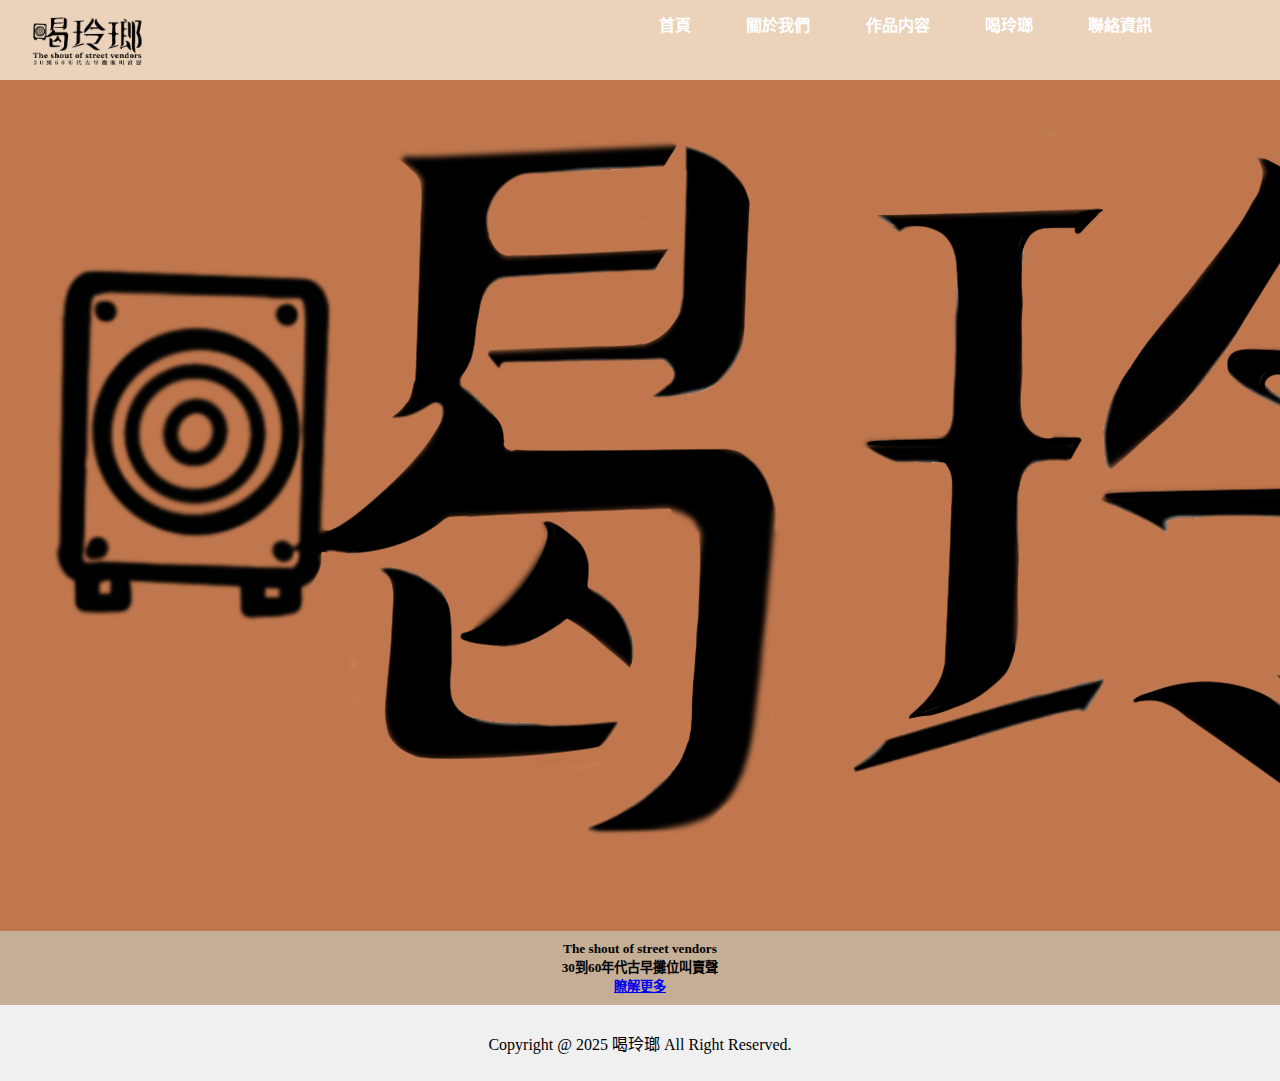
<file: index.html>
<!DOCTYPE html>
<html lang="zh-TW">
<head>
    <meta charset="UTF-8">
    <meta name="viewport" content="width=device-width, initial-scale=1.0">
    <title>喝玲瑯</title>
    <link rel="stylesheet" href="index style.css">
    <script src="index.js"></script>
    <link rel="icon" type="image/png" sizes="512x512" href="images/logo/Logo3.png">
    <link rel="icon" type="image/x-icon" href="images/logo/Logo3.png">
</head>
<body>
    <header>
    <button class="menu">&#9776;</button>
    <h1>
     <img src="images/logo/Logo.png" alt="png"style="height: 120px;margin-top:-45px;margin-left:-120px;">
    </h1>
    <nav>
    <ul>
    <section>
        <li><a href="index.html"><strong>首頁</strong></b></a></li>
        <li><a href="關於我們.html"><strong>關於我們</strong></a></li>
        <li><a href="#"><strong>作品内容</strong></a></li>
        <li class="dropdown">
            <a href="#"><strong>喝玲瑯</strong></a>
            <ul class="submenu">
                <li><a href="回收.html">回收</a></li>
                <li><a href="米茶攤.html">米茶攤</a></li>
                <li><a href="吧噗冰淇淋.html">吧噗冰淇淋</a></li>
                <li><a href="豆花攤.html">豆花攤</a></li>
                <li><a href="表演藥人.html">表演藥人</a></li>
                <li><a href="香腸.html">香腸</a></li>
                <li><a href="烤番薯.html">烤番薯</a></li>
                <li><a href="算命仙.html">算命仙</a></li>
                <li><a href="賣貨廊.html">賣貨廊</a></li>
                <li><a href="燒肉粽.html">燒肉粽</a></li>
              </ul>
            </li>
        <li><a href="#"><strong>聯絡資訊</strong></a></li>
    </ul>
    </nav>
    </section>
    </header>

    <main>
    <section>
    
        <h2 class="full-width-title">
            <img src="images/logo/Logo2.png" alt="png">
        </h2>
    <h5>The shout of street vendors<br>30到60年代古早攤位叫賣聲<br><a href="關於我們.html">瞭解更多</a></h5>
    </section>
    </main>

    <footer>
        <p>Copyright @ 2025 喝玲瑯 All Right Reserved.</p>
    </footer>
</body>
</html>
</file>
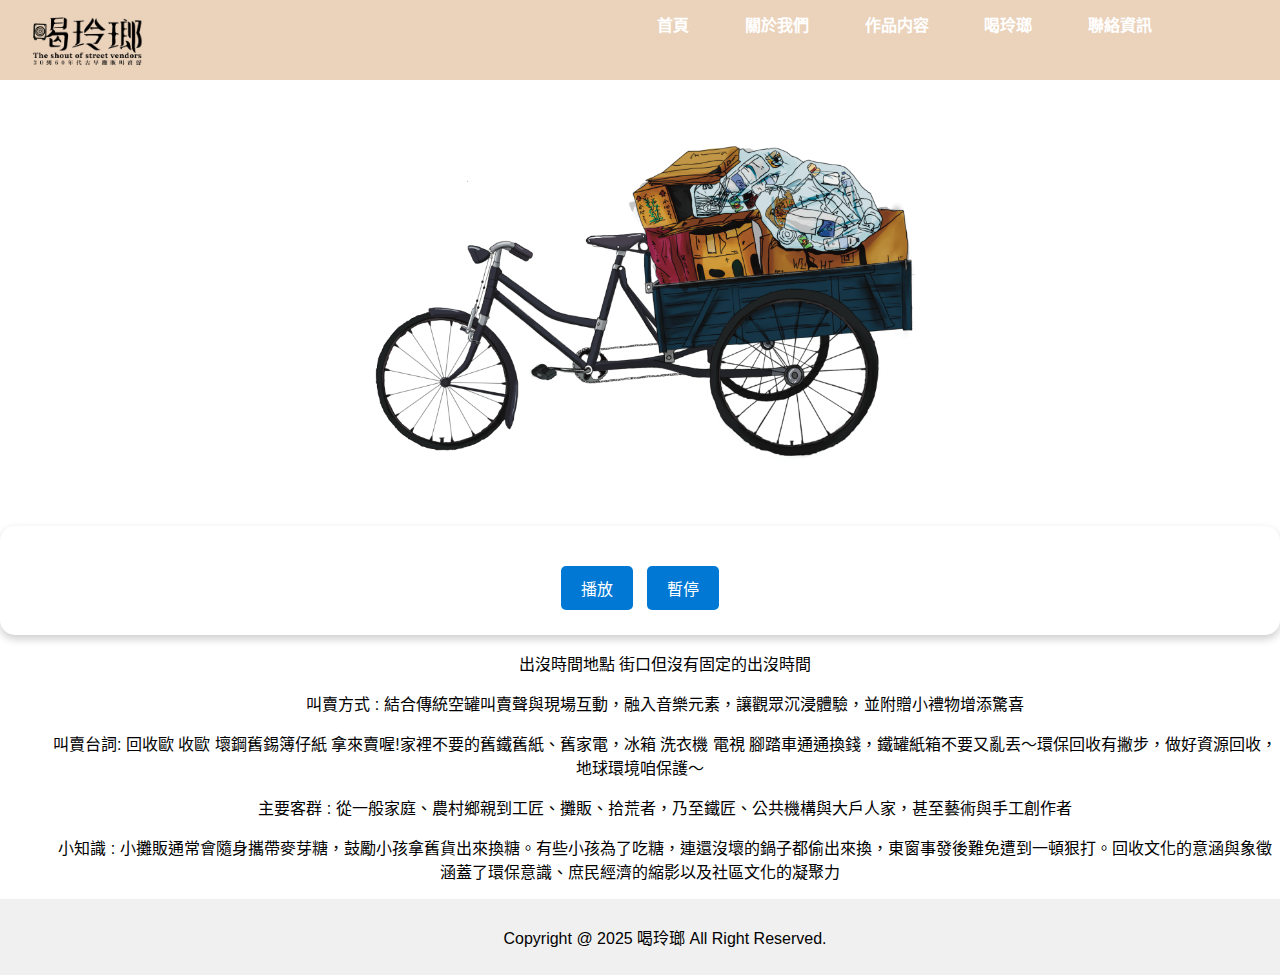
<file: 回收.html>
<!DOCTYPE html>
<html lang="zh-TW">
<head>
    <meta charset="UTF-8">
    <meta name="viewport" content="width=device-width, initial-scale=1.0">
    <title>回收</title>
    <link rel="stylesheet" href="index style.css">
    <script src ="index.js"></script>
    <link rel="icon" type="image/png" sizes="512x512" href="images/logo/Logo3.png">
    <link rel="icon" type="image/x-icon" href="images/logo/Logo3.png">
</head>
<body>
    <header>
    <button class="menu">&#9776;</button>
    <h1>
     <img src="images/logo/Logo.png" alt="png"style="height: 120px;margin-top:-45px;margin-left:-120px;">
    </h1>
    <nav>
        <ul>
        <section>
            <li><a href="index.html"><strong>首頁</strong></b></a></li>
            <li><a href="關於我們.html"><strong>關於我們</strong></a></li>
            <li><a href="#"><strong>作品内容</strong></a></li>
            <li class="dropdown">
                <a href="#"><strong>喝玲瑯</strong></a>
                <ul class="submenu" id=>
                    <li><a href="回收.html">回收</a></li>
                    <li><a href="米茶攤.html">米茶攤</a></li>
                    <li><a href="吧噗冰淇淋.html">吧噗冰淇淋</a></li>
                    <li><a href="豆花攤.html">豆花攤</a></li>
                    <li><a href="表演藥人.html">表演藥人</a></li>
                    <li><a href="香腸.html">香腸</a></li>
                    <li><a href="烤番薯.html">烤番薯</a></li>
                    <li><a href="算命仙.html">算命仙</a></li>
                    <li><a href="賣貨廊.html">賣貨廊</a></li>
                    <li><a href="燒肉粽.html">燒肉粽</a></li>
                  </ul>
                </li>
            <li><a href="#"><strong>聯絡資訊</strong></a></li>
        </ul>
        </nav>
    </section>
    </header>

<div>
    <h2>
        <img src="images/攤販圖 png/回收.PNG" alt="png"style="height: 400px;top: 100px;">
    </h2>
</div>
<div>
</header>
</head>
</div>

<div>
<body>
<div class="player-container">
    <h1></h1>

    <!-- 音樂播放器 -->
    <audio id="audioPlayer" autoplay loop>
        <source src="auto/叫賣聲/回收 王繼樂.mp3" type="audio/mp3">
    </audio>

    <!-- 控制按鈕 -->
    <div class="controls">
        <button onclick="playMedia()">播放</button>
        <button onclick="pauseMedia()">暫停</button>
    </div>
</div>

<body>

    <style>
        body {
            font-family: Arial, sans-serif;
            text-align: center; /* 讓文字全部居中 */
            margin: 0%;
        }

        p {
            font-size: 16px; /* 設定一般文字大小 */
            text-align: center; /* 段落居中 */
        }

        p span.highlight {
            font-size: 100px; /* 放大冒號前的字 */
            font-weight: bold; /* 粗體讓字更突出（可選） */
        }

        p {text-indent:50px;}
    </style>
    <main>    
        <p>
        <section>
            <p>出沒時間地點
                街口但沒有固定的出沒時間

            <p>叫賣方式 : 
                結合傳統空罐叫賣聲與現場互動，融入音樂元素，讓觀眾沉浸體驗，並附贈小禮物增添驚喜
         
            <p>叫賣台詞:
                回收歐 收歐 壞鋼舊錫簿仔紙 拿來賣喔!家裡不要的舊鐵舊紙、舊家電，冰箱 洗衣機 電視 腳踏車通通換錢，鐵罐紙箱不要又亂丟～環保回收有撇步，做好資源回收，地球環境咱保護～
           
            <p>主要客群 :
                從一般家庭、農村鄉親到工匠、攤販、拾荒者，乃至鐵匠、公共機構與大戶人家，甚至藝術與手工創作者
           
            <p>小知識 :
                小攤販通常會隨身攜帶麥芽糖，鼓勵小孩拿舊貨出來換糖。有些小孩為了吃糖，連還沒壞的鍋子都偷出來換，東窗事發後難免遭到一頓狠打。回收文化的意涵與象徵 涵蓋了環保意識、庶民經濟的縮影以及社區文化的凝聚力

    </main>

    <footer>
        <p>Copyright @ 2025 喝玲瑯 All Right Reserved.</p>
    </footer>
</div>
</body>
</html>
</file>
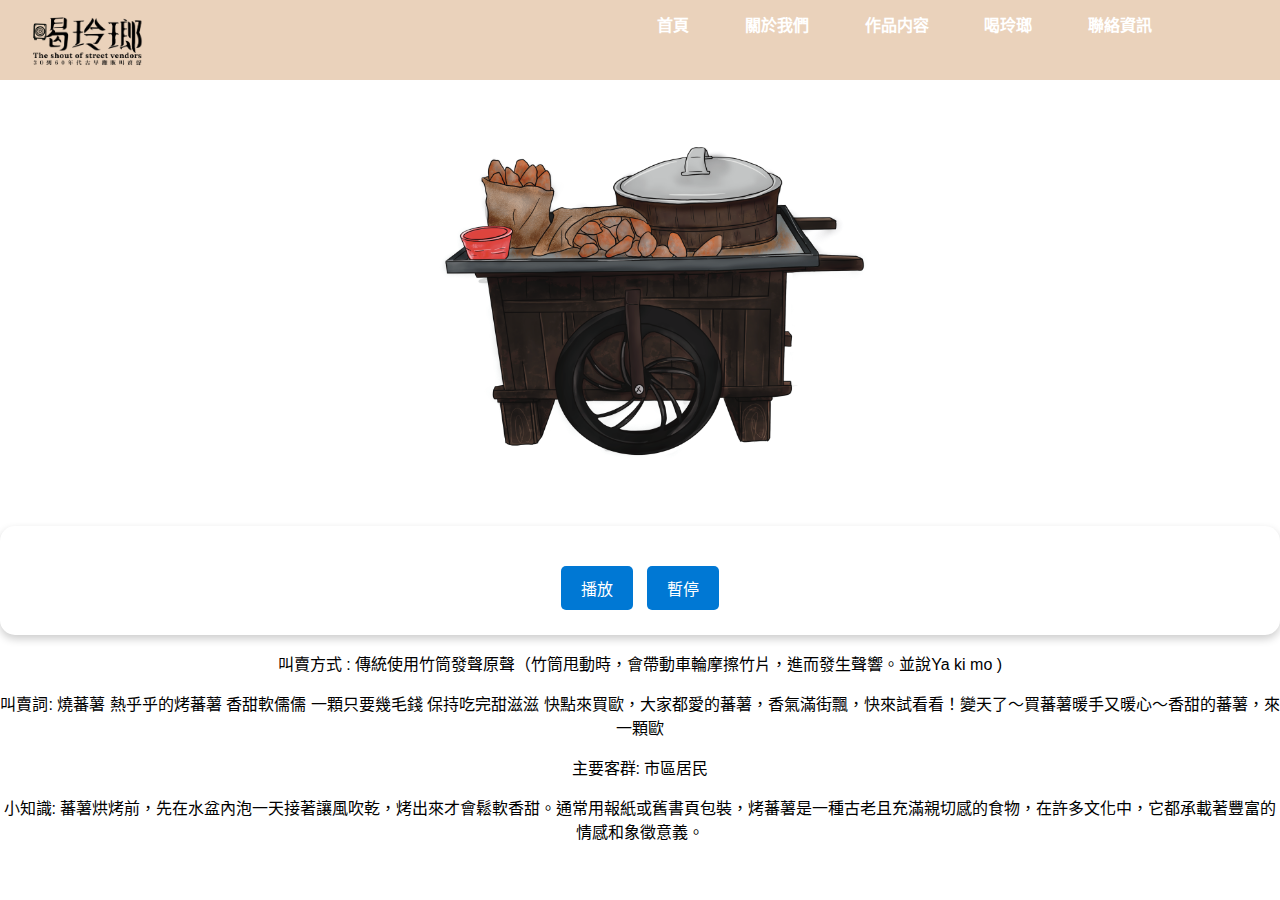
<file: 烤番薯.html>
<!DOCTYPE html>
<html lang="zh-TW">
<head>
    <meta charset="UTF-8">
    <meta name="viewport" content="width=device-width, initial-scale=1.0">
    <title>烤番薯</title>
    <link rel="stylesheet" href="index style.css">
    <script src ="index.js"></script>
    <link rel="icon" type="image/png" sizes="512x512" href="images/logo/Logo3.png">
    <link rel="icon" type="image/x-icon" href="images/logo/Logo3.png">
</head>
<body>
    <header>
        <button class="menu">&#9776;</button>
    <h1>
     <img src="images/logo/Logo.png" alt="png"style="height: 120px;margin-top:-45px;margin-left:-120px;">
    </h1>
    <nav>
        <ul>
        <section>
            <li><a href="index.html"><strong>首頁</strong></b></a></li>
            <li><a href="關於我們.html"><strong>關於我們</strong></a></li>
            <li><a href="#"><strong>作品内容</strong></a></li>
            <li class="dropdown">
                <a href="#"><strong>喝玲瑯</strong></a>
                <ul class="submenu" id=>
                    <li><a href="回收.html">回收</a></li>
                    <li><a href="米茶攤.html">米茶攤</a></li>
                    <li><a href="吧噗冰淇淋.html">吧噗冰淇淋</a></li>
                    <li><a href="豆花攤.html">豆花攤</a></li>
                    <li><a href="表演藥人.html">表演藥人</a></li>
                    <li><a href="香腸.html">香腸</a></li>
                    <li><a href="烤番薯.html">烤番薯</a></li>
                    <li><a href="算命仙.html">算命仙</a></li>
                    <li><a href="賣貨廊.html">賣貨廊</a></li>
                    <li><a href="燒肉粽.html">燒肉粽</a></li>
                  </ul>
                </li>
            <li><a href="#"><strong>聯絡資訊</strong></a></li>
        </ul>
        </nav>
    </section>
    </header>

<div>
    <h2>
        <img src="images/攤販圖 png/蕃薯.PNG" alt="png"style="height: 400px;top: 100px;">
    </h2>
</div>
</head>

<div>
<body>
<div class="player-container">
    <h1></h1>

    <!-- 音樂播放器 -->
    <audio id="audioPlayer" autoplay loop>
        <source src="auto/叫賣聲/番薯 學妹小瑜.mp3" type="audio/mp3">
    </audio>

    <!-- 控制按鈕 -->
    <div class="controls">
        <button onclick="playMedia()">播放</button>
        <button onclick="pauseMedia()">暫停</button>
    </div>
</div>

<body>

    <style>
        body {
            font-family: Arial, sans-serif;
            text-align: center; /* 讓文字全部居中 */
            margin: 0%;
        }

        p {
            font-size: 16px; /* 設定一般文字大小 */
            text-align: center; /* 段落居中 */
        }

        p span.highlight {
            font-size: 100px; /* 放大冒號前的字 */
            font-weight: bold; /* 粗體讓字更突出（可選） */
        }
    </style>
    <main>    
        <p>
        <section> 
            <p>叫賣方式 :
            傳統使用竹筒發聲原聲（竹筒甩動時，會帶動車輪摩擦竹片，進而發生聲響。並說Ya ki mo )
            
            <p>叫賣詞:
            燒蕃薯 熱乎乎的烤蕃薯 香甜軟儒儒 一顆只要幾毛錢 保持吃完甜滋滋 快點來買歐，大家都愛的蕃薯，香氣滿街飄，快來試看看！變天了～買蕃薯暖手又暖心～香甜的蕃薯，來一顆歐
            
            <p>主要客群:
            市區居民
            
            <p>小知識:
            蕃薯烘烤前，先在水盆內泡一天接著讓風吹乾，烤出來才會鬆軟香甜。通常用報紙或舊書頁包裝，烤蕃薯是一種古老且充滿親切感的食物，在許多文化中，它都承載著豐富的情感和象徵意義。
    </main>
    </p>
    </section>
</div>
</body>
</html>
</file>
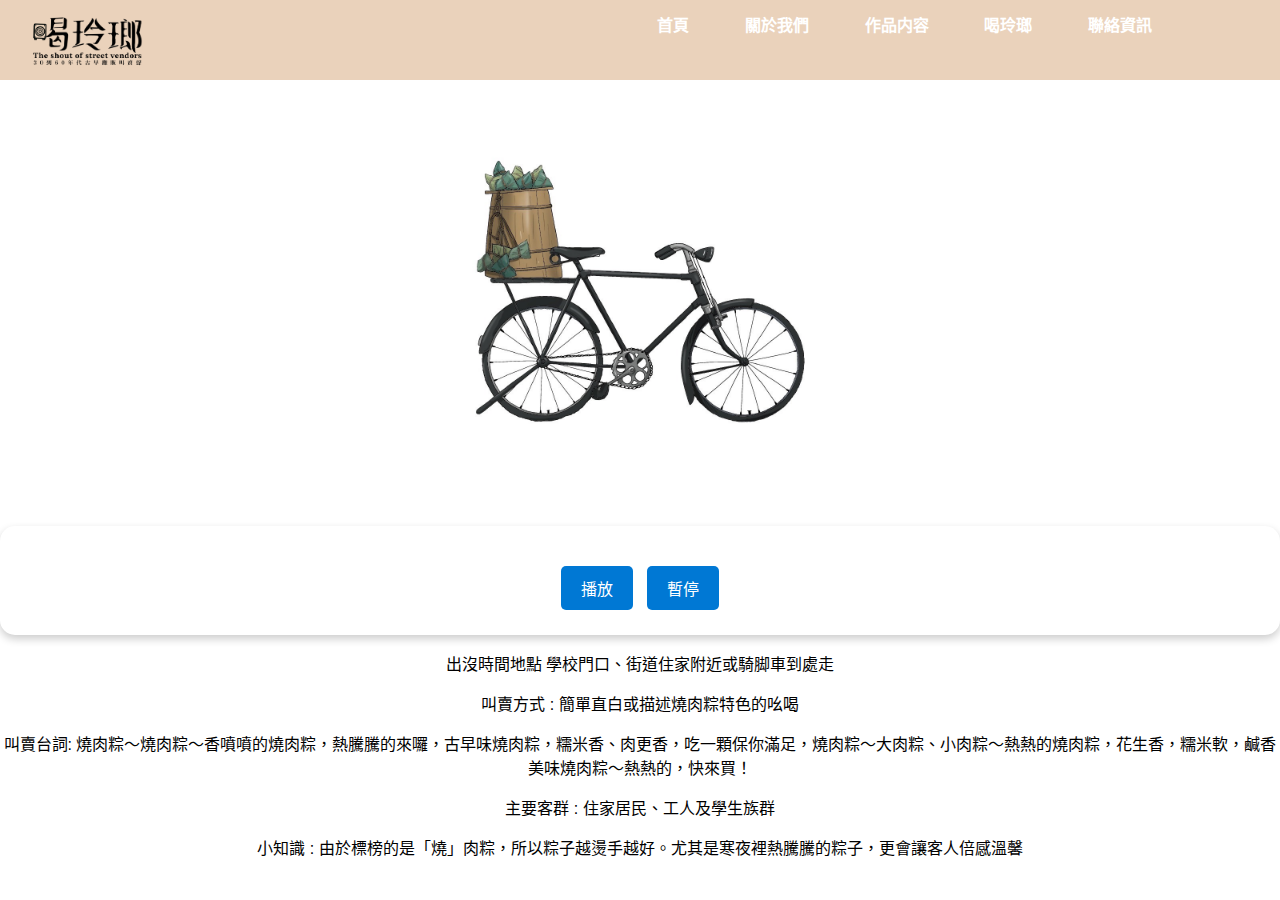
<file: 燒肉粽.html>
<!DOCTYPE html>
<html lang="zh-TW">
<head>
    <meta charset="UTF-8">
    <meta name="viewport" content="width=device-width, initial-scale=1.0">
    <title>燒肉粽</title>
    <link rel="stylesheet" href="index style.css">
    <script src ="index.js"></script>
    <link rel="icon" type="image/png" sizes="512x512" href="images/logo/Logo3.png">
    <link rel="icon" type="image/x-icon" href="images/logo/Logo3.png">
</head>
<body>
    <header>
        <button class="menu">&#9776;</button>
    <h1>
     <img src="images/logo/Logo.png" alt="png"style="height: 120px;margin-top:-45px;margin-left:-120px;">
    </h1>
    <nav>
        <ul>
        <section>
            <li><a href="index.html"><strong>首頁</strong></b></a></li>
            <li><a href="關於我們.html"><strong>關於我們</strong></a></li>
            <li><a href="#"><strong>作品内容</strong></a></li>
            <li class="dropdown">
                <a href="#"><strong>喝玲瑯</strong></a>
                <ul class="submenu" id=>
                    <li><a href="回收.html">回收</a></li>
                    <li><a href="米茶攤.html">米茶攤</a></li>
                    <li><a href="吧噗冰淇淋.html">吧噗冰淇淋</a></li>
                    <li><a href="豆花攤.html">豆花攤</a></li>
                    <li><a href="表演藥人.html">表演藥人</a></li>
                    <li><a href="香腸.html">香腸</a></li>
                    <li><a href="烤番薯.html">烤番薯</a></li>
                    <li><a href="算命仙.html">算命仙</a></li>
                    <li><a href="賣貨廊.html">賣貨廊</a></li>
                    <li><a href="燒肉粽.html">燒肉粽</a></li>
                  </ul>
                </li>
            <li><a href="#"><strong>聯絡資訊</strong></a></li>
        </ul>
        </nav>
    </section>
    </header>
<div>
    <h2>
        <img src="images/攤販圖 png/肉粽.JPG" alt="png"style="height: 400px;top: 100px;">
    </h2>
</div>
<div>
</header>
</head>
</div>

<div>
<body>
<div class="player-container">
    <h1></h1>

    <!-- 音樂播放器 -->
    <audio id="audioPlayer" autoplay loop>
        <source src="auto/叫賣聲/肉粽 晏瑜學妹.mp3" type="audio/mp3">
    </audio>

    <!-- 控制按鈕 -->
    <div class="controls">
        <button onclick="playMedia()">播放</button>
        <button onclick="pauseMedia()">暫停</button>
    </div>
</div>

<body>

    <style>
        body {
            font-family: Arial, sans-serif;
            text-align: center; /* 讓文字全部居中 */
            margin: 0%;
        }

        p {
            font-size: 16px; /* 設定一般文字大小 */
            text-align: center; /* 段落居中 */
        }

        p span.highlight {
            font-size: 100px; /* 放大冒號前的字 */
            font-weight: bold; /* 粗體讓字更突出（可選） */
        }
    </style>
    <main>    
        <p>
        <section>
            <p>出沒時間地點
                學校門口、街道住家附近或騎脚車到處走 
            <p>叫賣方式 : 
                簡單直白或描述燒肉粽特色的吆喝
         
            <p>叫賣台詞:
                燒肉粽～燒肉粽～香噴噴的燒肉粽，熱騰騰的來囉，古早味燒肉粽，糯米香、肉更香，吃一顆保你滿足，燒肉粽～大肉粽、小肉粽～熱熱的燒肉粽，花生香，糯米軟，鹹香美味燒肉粽～熱熱的，快來買！
           
            <p>主要客群 :
                住家居民、工人及學生族群
           
            <p>小知識 :
                由於標榜的是「燒」肉粽，所以粽子越燙手越好。尤其是寒夜裡熱騰騰的粽子，更會讓客人倍感溫馨

    </main>
</div>
</body>
</html>
</file>
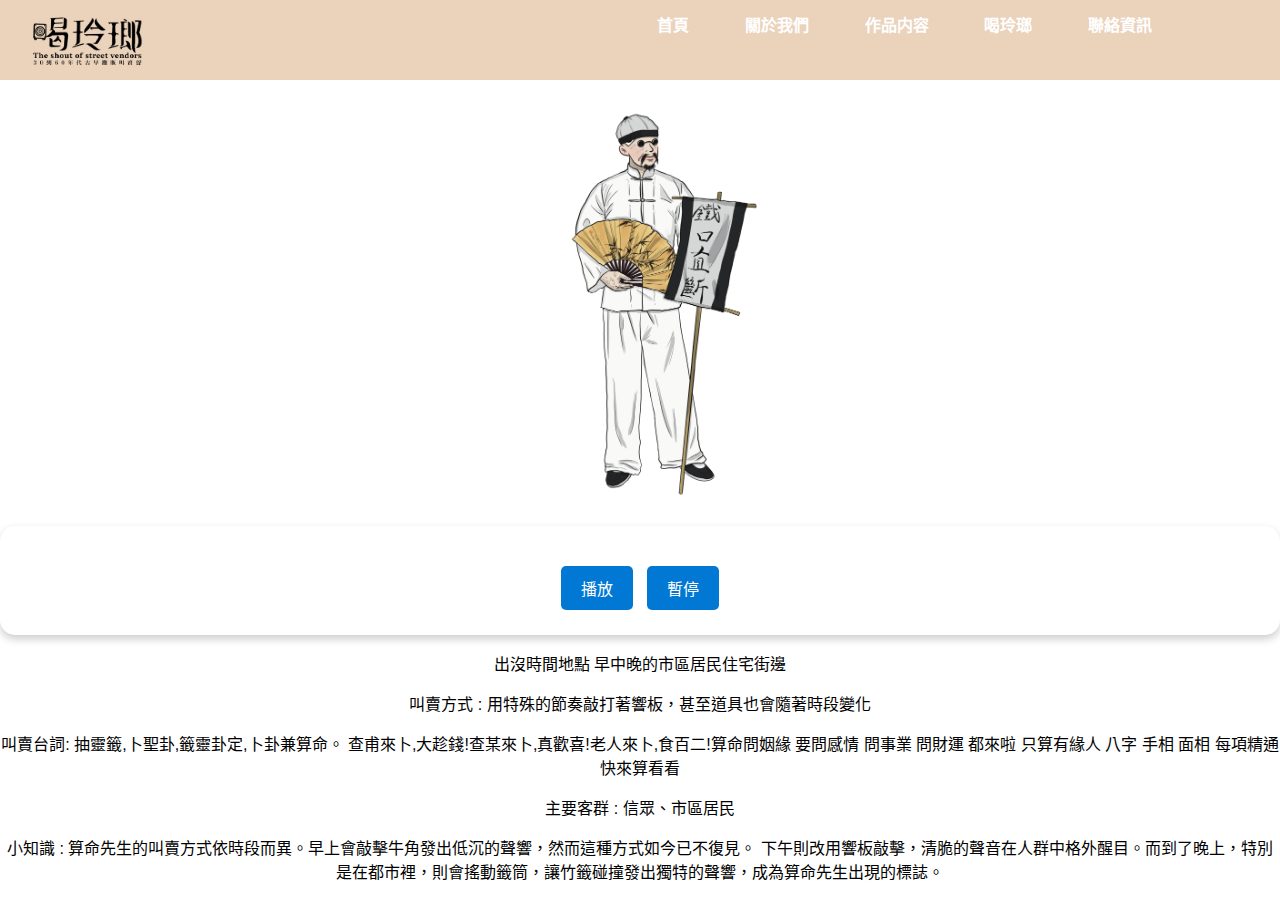
<file: 算命仙.html>
<!DOCTYPE html>
<html lang="zh-TW">
<head>
    <meta charset="UTF-8">
    <meta name="viewport" content="width=device-width, initial-scale=1.0">
    <title>算命仙</title>
    <link rel="stylesheet" href="index style.css">
    <script src ="index.js"></script>
    <link rel="icon" type="image/png" sizes="512x512" href="images/logo/Logo3.png">
    <link rel="icon" type="image/x-icon" href="images/logo/Logo3.png">
</head>
<body>
    <header>
        <button class="menu">&#9776;</button>
    <h1>
     <img src="images/logo/Logo.png" alt="png"style="height: 120px;margin-top:-45px;margin-left:-120px;">
    </h1>
    <nav>
        <ul>
        <section>
            <li><a href="index.html"><strong>首頁</strong></b></a></li>
            <li><a href="關於我們.html"><strong>關於我們</strong></a></li>
            <li><a href="#"><strong>作品内容</strong></a></li>
            <li class="dropdown">
                <a href="#"><strong>喝玲瑯</strong></a>
                <ul class="submenu" id=>
                    <li><a href="回收.html">回收</a></li>
                    <li><a href="米茶攤.html">米茶攤</a></li>
                    <li><a href="吧噗冰淇淋.html">吧噗冰淇淋</a></li>
                    <li><a href="豆花攤.html">豆花攤</a></li>
                    <li><a href="表演藥人.html">表演藥人</a></li>
                    <li><a href="香腸.html">香腸</a></li>
                    <li><a href="烤番薯.html">烤番薯</a></li>
                    <li><a href="算命仙.html">算命仙</a></li>
                    <li><a href="賣貨廊.html">賣貨廊</a></li>
                    <li><a href="燒肉粽.html">燒肉粽</a></li>
                  </ul>
                </li>
            <li><a href="#"><strong>聯絡資訊</strong></a></li>
        </ul>
        </nav>
    </section>
    </header>

<div>
    <h2>
        <img src="images/攤販圖 png/算命.PNG" alt="png"style="height: 400px;top: 100px;">
    </h2>
</div>
<div>
</header>
</head>
</div>

<div>
<body>
<div class="player-container">
    <h1></h1>

    <!-- 音樂播放器 -->
    <audio id="audioPlayer" autoplay loop>
        <source src="auto/叫賣聲/算命 余柏勳.mp3" type="audio/mp3">
    </audio>

    <!-- 控制按鈕 -->
    <div class="controls">
        <button onclick="playMedia()">播放</button>
        <button onclick="pauseMedia()">暫停</button>
    </div>
</div>

<body>

    <style>
        body {
            font-family: Arial, sans-serif;
            text-align: center; /* 讓文字全部居中 */
            margin: 0%;
        }

        p {
            font-size: 16px; /* 設定一般文字大小 */
            text-align: center; /* 段落居中 */
        }

        p span.highlight {
            font-size: 100px; /* 放大冒號前的字 */
            font-weight: bold; /* 粗體讓字更突出（可選） */
        }
    </style>
    <main>    
        <p>
        <section>
            <p>出沒時間地點
                早中晚的市區居民住宅街邊

            <p>叫賣方式 : 
                用特殊的節奏敲打著響板，甚至道具也會隨著時段變化
         
            <p>叫賣台詞:
                抽靈籤,卜聖卦,籤靈卦定,卜卦兼算命。 查甫來卜,大趁錢!查某來卜,真歡喜!老人來卜,食百二!算命問姻緣 要問感情 問事業 問財運 都來啦 只算有緣人 八字 手相 面相 每項精通 快來算看看
           
            <p>主要客群 :
                信眾、市區居民
           
            <p>小知識 :
                算命先生的叫賣方式依時段而異。早上會敲擊牛角發出低沉的聲響，然而這種方式如今已不復見。
            下午則改用響板敲擊，清脆的聲音在人群中格外醒目。而到了晚上，特別是在都市裡，則會搖動籤筒，讓竹籤碰撞發出獨特的聲響，成為算命先生出現的標誌。
    </main>
</div>
</body>
</html>
</file>
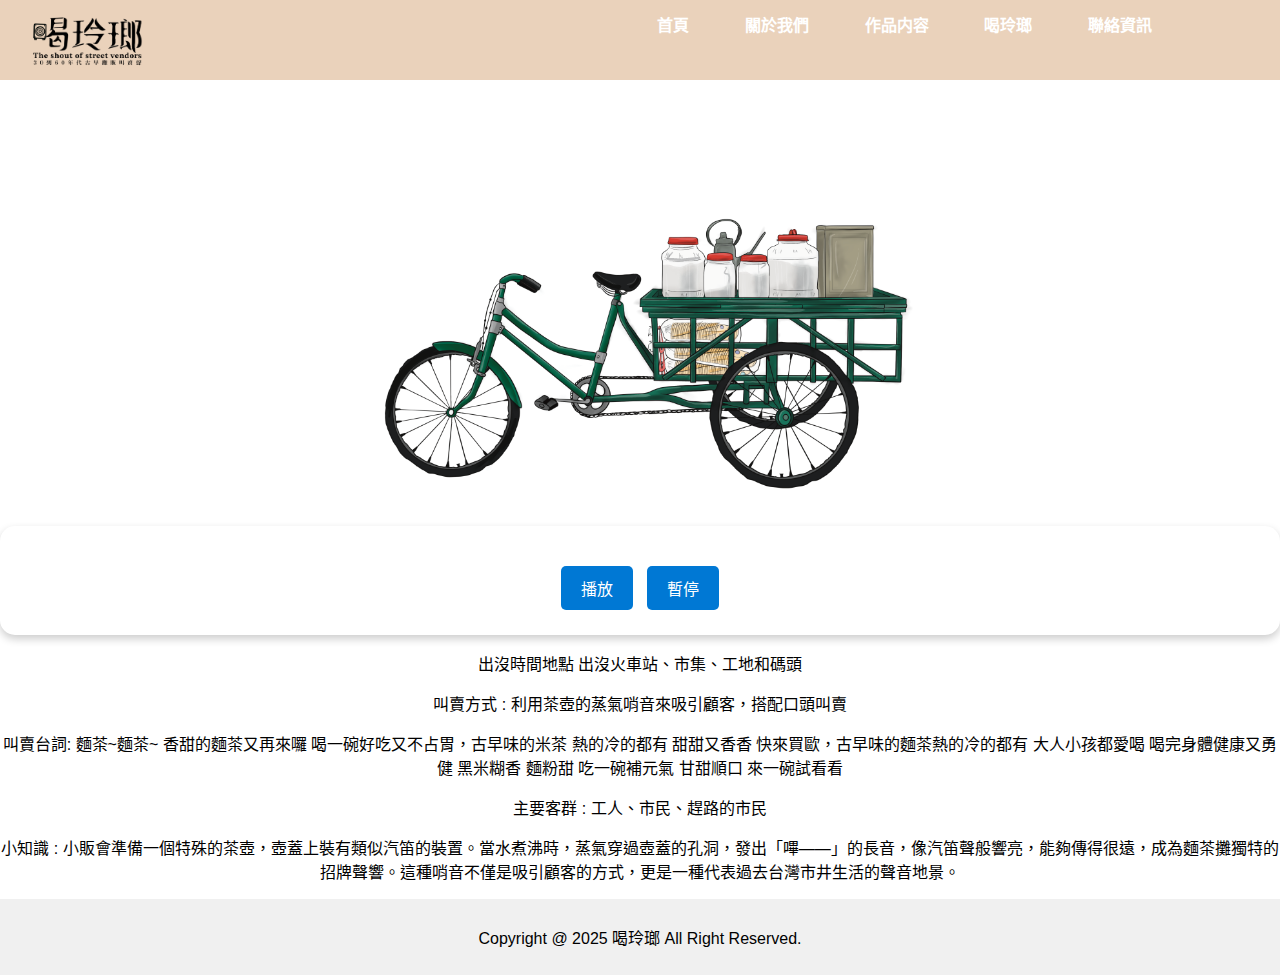
<file: 米茶攤.html>
<!DOCTYPE html>
<html lang="zh-TW">
<head>
    <meta charset="UTF-8">
    <meta name="viewport" content="width=device-width, initial-scale=1.0">
    <title>米茶攤</title>
    <link rel="stylesheet" href="index style.css">
    <script src ="index.js"></script>
    <link rel="icon" type="image/png" sizes="512x512" href="images/logo/Logo3.png">
    <link rel="icon" type="image/x-icon" href="images/logo/Logo3.png">
</head>
<body>
    <header>
    <button class="menu">&#9776;</button>
    <h1>
     <img src="images/logo/Logo.png" alt="png"style="height: 120px;margin-top:-45px;margin-left:-120px;">
    </h1>
    <nav>
        <ul>
        <section>
            <li><a href="index.html"><strong>首頁</strong></b></a></li>
            <li><a href="關於我們.html"><strong>關於我們</strong></a></li>
            <li><a href="#"><strong>作品内容</strong></a></li>
            <li class="dropdown">
                <a href="#"><strong>喝玲瑯</strong></a>
                <ul class="submenu" id=>
                    <li><a href="回收.html">回收</a></li>
                    <li><a href="米茶攤.html">米茶攤</a></li>
                    <li><a href="吧噗冰淇淋.html">吧噗冰淇淋</a></li>
                    <li><a href="豆花攤.html">豆花攤</a></li>
                    <li><a href="表演藥人.html">表演藥人</a></li>
                    <li><a href="香腸.html">香腸</a></li>
                    <li><a href="烤番薯.html">烤番薯</a></li>
                    <li><a href="算命仙.html">算命仙</a></li>
                    <li><a href="賣貨廊.html">賣貨廊</a></li>
                    <li><a href="燒肉粽.html">燒肉粽</a></li>
                  </ul>
                </li>
            <li><a href="#"><strong>聯絡資訊</strong></a></li>
        </ul>
        </nav>
    </section>
    </header>

<div>
    <h2>
        <img src="images/攤販圖 png/米茶.PNG" alt="png"style="height: 400px;top: 100px;">
    </h2>
</div>
<div>
</header>
</head>
</div>

<div>
<body>
<div class="player-container">
    <h1></h1>

    <!-- 音樂播放器 -->
    <audio id="audioPlayer" autoplay loop>
        <source src="auto/叫賣聲/米茶  學妹小瑜.mp3" type="audio/mp3">
    </audio>

    <!-- 控制按鈕 -->
    <div class="controls">
        <button onclick="playMedia()">播放</button>
        <button onclick="pauseMedia()">暫停</button>
    </div>
</div>

<body>

    <style>
        body {
            font-family: Arial, sans-serif;
            text-align: center; /* 讓文字全部居中 */
            margin: 0%;
        }

        p {
            font-size: 16px; /* 設定一般文字大小 */
            text-align: center; /* 段落居中 */
        }

        p span.highlight {
            font-size: 100px; /* 放大冒號前的字 */
            font-weight: bold; /* 粗體讓字更突出（可選） */
        }
    </style>
    <main>    
        <p>
        <section>
            <p>出沒時間地點
                出沒火車站、市集、工地和碼頭 

            <p>叫賣方式 : 
                利用茶壺的蒸氣哨音來吸引顧客，搭配口頭叫賣
         
            <p>叫賣台詞:
           麵茶~麵茶~ 香甜的麵茶又再來囉 喝一碗好吃又不占胃，古早味的米茶 熱的冷的都有 甜甜又香香 快來買歐，古早味的麵茶熱的冷的都有 大人小孩都愛喝 喝完身體健康又勇健 黑米糊香 麵粉甜 吃一碗補元氣 甘甜順口 來一碗試看看
            
           <p>主要客群 :
            工人、市民、趕路的市民

            <p>小知識 :
            小販會準備一個特殊的茶壺，壺蓋上裝有類似汽笛的裝置。當水煮沸時，蒸氣穿過壺蓋的孔洞，發出「嗶——」的長音，像汽笛聲般響亮，能夠傳得很遠，成為麵茶攤獨特的招牌聲響。這種哨音不僅是吸引顧客的方式，更是一種代表過去台灣市井生活的聲音地景。
    
    </main>

    <footer>
        <p>Copyright @ 2025 喝玲瑯 All Right Reserved.</p>
    </footer>
</div>
</body>
</html>
</file>
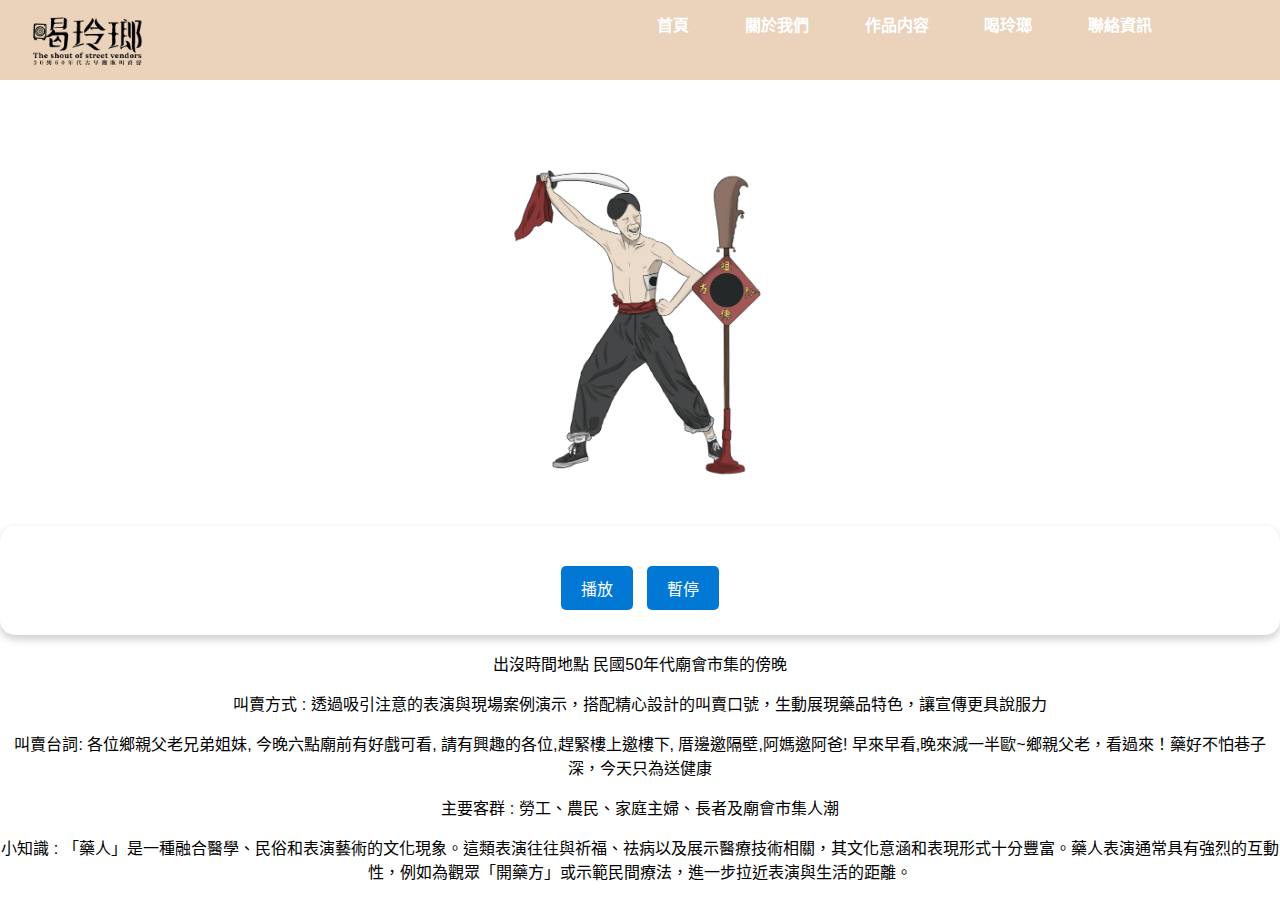
<file: 表演藥人.html>
<!DOCTYPE html>
<html lang="zh-TW">
<head>
    <meta charset="UTF-8">
    <meta name="viewport" content="width=device-width, initial-scale=1.0">
    <title>表演藥人</title>
    <link rel="stylesheet" href="index style.css">
    <script src ="index.js"></script>
    <link rel="icon" type="image/png" sizes="512x512" href="images/logo/Logo3.png">
    <link rel="icon" type="image/x-icon" href="images/logo/Logo3.png">
</head>
<body>
    <header>
        <button class="menu">&#9776;</button>
    <h1>
     <img src="images/logo/Logo.png" alt="png"style="height: 120px;margin-top:-45px;margin-left:-120px;">
    </h1>
    <nav>
        <ul>
        <section>
            <li><a href="index.html"><strong>首頁</strong></b></a></li>
            <li><a href="關於我們.html"><strong>關於我們</strong></a></li>
            <li><a href="#"><strong>作品内容</strong></a></li>
            <li class="dropdown">
                <a href="#"><strong>喝玲瑯</strong></a>
                <ul class="submenu" id=>
                    <li><a href="回收.html">回收</a></li>
                    <li><a href="米茶攤.html">米茶攤</a></li>
                    <li><a href="吧噗冰淇淋.html">吧噗冰淇淋</a></li>
                    <li><a href="豆花攤.html">豆花攤</a></li>
                    <li><a href="表演藥人.html">表演藥人</a></li>
                    <li><a href="香腸.html">香腸</a></li>
                    <li><a href="烤番薯.html">烤番薯</a></li>
                    <li><a href="算命仙.html">算命仙</a></li>
                    <li><a href="賣貨廊.html">賣貨廊</a></li>
                    <li><a href="燒肉粽.html">燒肉粽</a></li>
                  </ul>
                </li>
            <li><a href="#"><strong>聯絡資訊</strong></a></li>
        </ul>
        </nav>
    </section>
    </header>

<div>
    <h2>
        <img src="images/攤販圖 png/賣藥.PNG" alt="png"style="height: 400px;top: 100px;">
    </h2>
</div>
<div>
</header>
</head>
</div>

<div>
<body>
<div class="player-container">
    <h1></h1>

    <!-- 音樂播放器 -->
    <audio id="audioPlayer" autoplay loop>
        <source src="auto/叫賣聲/賣藥人  王繼樂.mp3" type="audio/mp3">
    </audio>

    <!-- 控制按鈕 -->
    <div class="controls">
        <button onclick="playMedia()">播放</button>
        <button onclick="pauseMedia()">暫停</button>
    </div>
</div>

<body>

    <style>
        body {
            font-family: Arial, sans-serif;
            text-align: center; /* 讓文字全部居中 */
            margin: 0%;
        }

        p {
            font-size: 16px; /* 設定一般文字大小 */
            text-align: center; /* 段落居中 */
        }

        p span.highlight {
            font-size: 100px; /* 放大冒號前的字 */
            font-weight: bold; /* 粗體讓字更突出（可選） */
        }
    </style>
    <main>    
        <p>
        <section>
            <p>出沒時間地點
                民國50年代廟會市集的傍晚

            <p>叫賣方式 : 
                透過吸引注意的表演與現場案例演示，搭配精心設計的叫賣口號，生動展現藥品特色，讓宣傳更具說服力
         
            <p>叫賣台詞:
                各位鄉親父老兄弟姐妹, 今晚六點廟前有好戲可看, 請有興趣的各位,趕緊樓上邀樓下, 厝邊邀隔壁,阿媽邀阿爸! 早來早看,晚來減一半歐~鄉親父老，看過來！藥好不怕巷子深，今天只為送健康
           
            <p>主要客群 :
                勞工、農民、家庭主婦、長者及廟會市集人潮
           
            <p>小知識 :
                「藥人」是一種融合醫學、民俗和表演藝術的文化現象。這類表演往往與祈福、祛病以及展示醫療技術相關，其文化意涵和表現形式十分豐富。藥人表演通常具有強烈的互動性，例如為觀眾「開藥方」或示範民間療法，進一步拉近表演與生活的距離。
    </main>
</div>
</body>
</html>
</file>
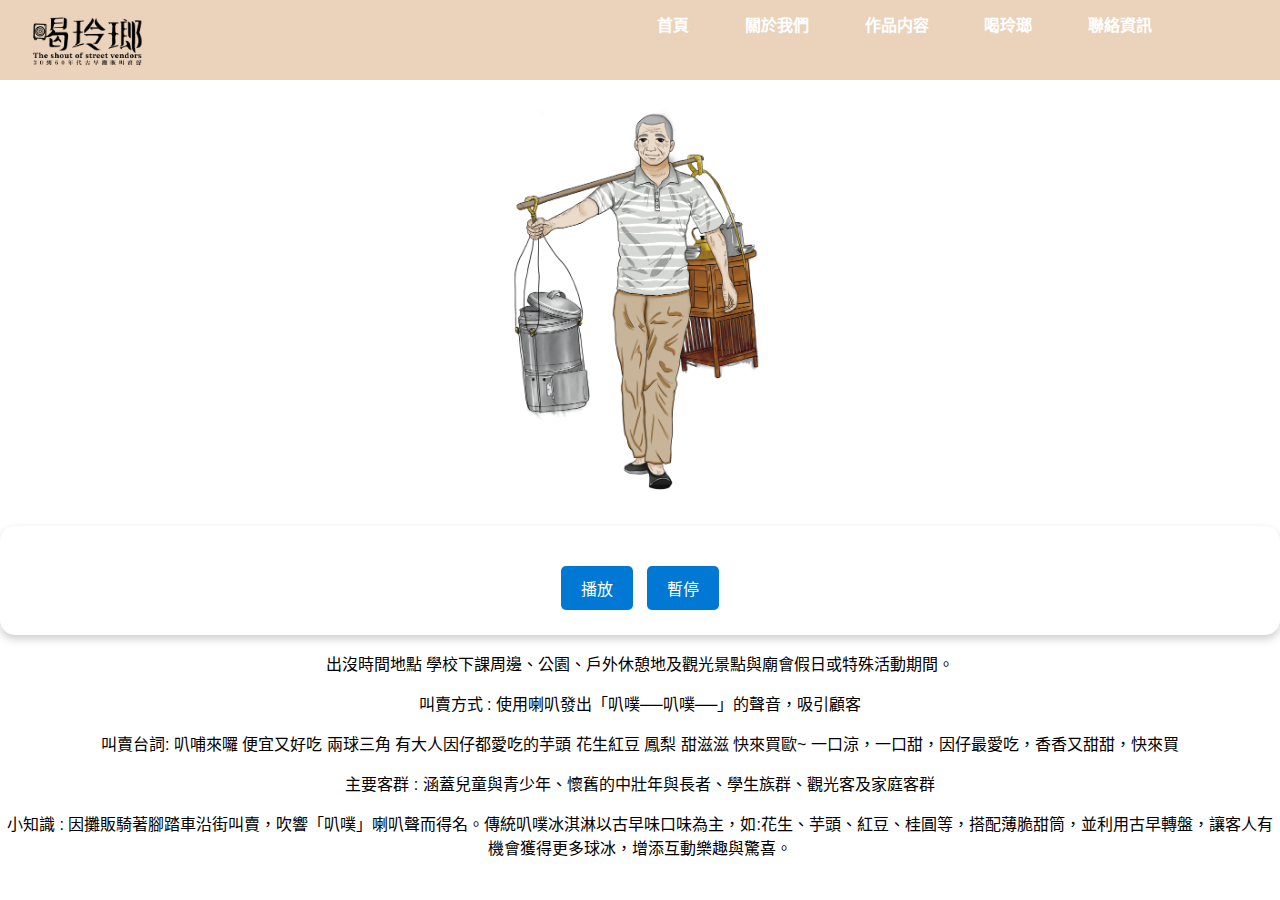
<file: 豆花攤.html>
<!DOCTYPE html>
<html lang="zh-TW">
<head>
    <meta charset="UTF-8">
    <meta name="viewport" content="width=device-width, initial-scale=1.0">
    <title>豆花攤</title>
    <link rel="stylesheet" href="index style.css">
    <script src ="index.js"></script>
    <link rel="icon" type="image/png" sizes="512x512" href="images/logo/Logo3.png">
    <link rel="icon" type="image/x-icon" href="images/logo/Logo3.png">
</head>
<body>
    <header>
        <button class="menu">&#9776;</button>
    <h1>
     <img src="images/logo/Logo.png" alt="png"style="height: 120px;margin-top:-45px;margin-left:-120px;">
    </h1>
    <nav>
        <ul>
        <section>
            <li><a href="index.html"><strong>首頁</strong></b></a></li>
            <li><a href="關於我們.html"><strong>關於我們</strong></a></li>
            <li><a href="#"><strong>作品内容</strong></a></li>
            <li class="dropdown">
                <a href="#"><strong>喝玲瑯</strong></a>
                <ul class="submenu" id=>
                    <li><a href="回收.html">回收</a></li>
                    <li><a href="米茶攤.html">米茶攤</a></li>
                    <li><a href="吧噗冰淇淋.html">吧噗冰淇淋</a></li>
                    <li><a href="豆花攤.html">豆花攤</a></li>
                    <li><a href="表演藥人.html">表演藥人</a></li>
                    <li><a href="香腸.html">香腸</a></li>
                    <li><a href="烤番薯.html">烤番薯</a></li>
                    <li><a href="算命仙.html">算命仙</a></li>
                    <li><a href="賣貨廊.html">賣貨廊</a></li>
                    <li><a href="燒肉粽.html">燒肉粽</a></li>
                  </ul>
                </li>
            <li><a href="#"><strong>聯絡資訊</strong></a></li>
        </ul>
        </nav>
    </header>

<div>
    <h2>
        <img src="images/攤販圖 png/豆花.PNG" alt="png"style="height: 400px;top: 100px;">
    </h2>
</div>
<div>
</header>
</head>
</div>

<div>
<body>
<div class="player-container">
    <h1></h1>

    <!-- 音樂播放器 -->
    <audio id="audioPlayer" autoplay loop>
        <source src="auto/叫賣聲/豆花 余柏勳.mp3" type="audio/mp3">
    </audio>

    <!-- 控制按鈕 -->
    <div class="controls">
        <button onclick="playMedia()">播放</button>
        <button onclick="pauseMedia()">暫停</button>
    </div>
</div>

<body>

    <style>
        body {
            font-family: Arial, sans-serif;
            text-align: center; /* 讓文字全部居中 */
            margin: 0%;
        }

        p {
            font-size: 16px; /* 設定一般文字大小 */
            text-align: center; /* 段落居中 */
        }

        p span.highlight {
            font-size: 100px; /* 放大冒號前的字 */
            font-weight: bold; /* 粗體讓字更突出（可選） */
        }
    </style>
    <main>    
        <p>
        <section>
            <p>出沒時間地點
            學校下課周邊、公園、戶外休憩地及觀光景點與廟會假日或特殊活動期間。

            <p>叫賣方式 : 
            使用喇叭發出「叭噗──叭噗──」的聲音，吸引顧客
         
            <p>叫賣台詞:
            叭哺來囉 便宜又好吃 兩球三角 有大人因仔都愛吃的芋頭 花生紅豆 鳳梨 甜滋滋 快來買歐~   
            一口涼，一口甜，因仔最愛吃，香香又甜甜，快來買
           
            <p>主要客群 :
            涵蓋兒童與青少年、懷舊的中壯年與長者、學生族群、觀光客及家庭客群
           
            <p>小知識 :
            因攤販騎著腳踏車沿街叫賣，吹響「叭噗」喇叭聲而得名。傳統叭噗冰淇淋以古早味口味為主，如:花生、芋頭、紅豆、桂圓等，搭配薄脆甜筒，並利用古早轉盤，讓客人有機會獲得更多球冰，增添互動樂趣與驚喜。

    </main>
</div>
</body>
</html>
</file>
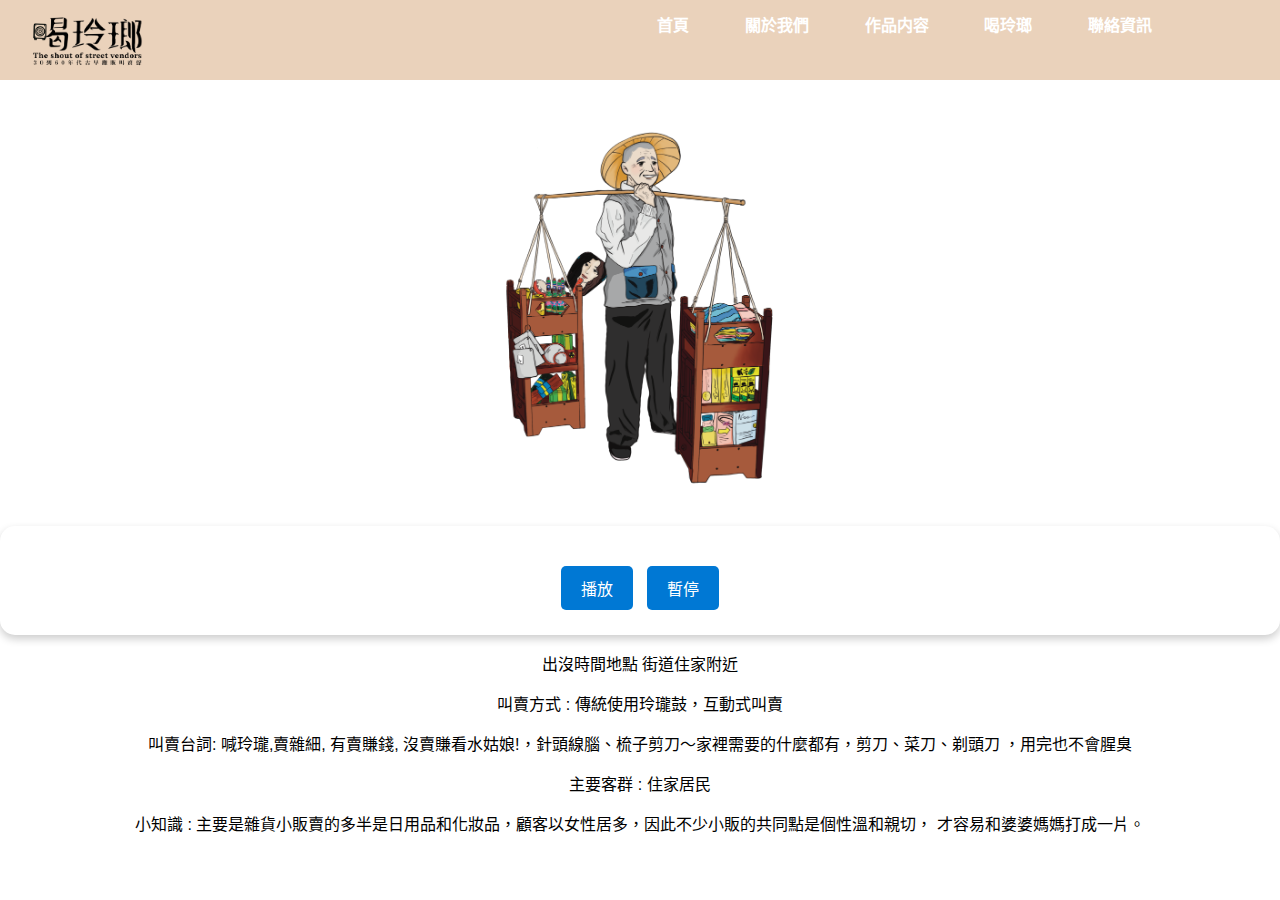
<file: 賣貨廊.html>
<!DOCTYPE html>
<html lang="zh-TW">
<head>
    <meta charset="UTF-8">
    <meta name="viewport" content="width=device-width, initial-scale=1.0">
    <title>賣貨廊</title>
    <link rel="stylesheet" href="index style.css">
    <script src ="index.js"></script>
    <link rel="icon" type="image/png" sizes="512x512" href="images/logo/Logo3.png">
    <link rel="icon" type="image/x-icon" href="images/logo/Logo3.png">
</head>
<body>
    <header>
        <button class="menu">&#9776;</button>
    <h1>
     <img src="images/logo/Logo.png" alt="png"style="height: 120px;margin-top:-45px;margin-left:-120px;">
    </h1>
    <nav>
        <ul>
        <section>
            <li><a href="index.html"><strong>首頁</strong></b></a></li>
            <li><a href="關於我們.html"><strong>關於我們</strong></a></li>
            <li><a href="#"><strong>作品内容</strong></a></li>
            <li class="dropdown">
                <a href="#"><strong>喝玲瑯</strong></a>
                <ul class="submenu" id=>
                    <li><a href="回收.html">回收</a></li>
                    <li><a href="米茶攤.html">米茶攤</a></li>
                    <li><a href="吧噗冰淇淋.html">吧噗冰淇淋</a></li>
                    <li><a href="豆花攤.html">豆花攤</a></li>
                    <li><a href="表演藥人.html">表演藥人</a></li>
                    <li><a href="香腸.html">香腸</a></li>
                    <li><a href="烤番薯.html">烤番薯</a></li>
                    <li><a href="算命仙.html">算命仙</a></li>
                    <li><a href="賣貨廊.html">賣貨廊</a></li>
                    <li><a href="燒肉粽.html">燒肉粽</a></li>
                  </ul>
                </li>
            <li><a href="#"><strong>聯絡資訊</strong></a></li>
        </ul>
        </nav>
    </section>
    </header>

<div>
    <h2>
        <img src="images/攤販圖 png/賣貨.PNG" alt="png"style="height: 400px;top: 100px;">
    </h2>
</div>
<div>
</header>
</head>
</div>

<div>
<body>
<div class="player-container">
    <h1></h1>

    <!-- 音樂播放器 -->
    <audio id="audioPlayer" autoplay loop>
        <source src="auto/叫賣聲/賣貨郎 余柏勳.mp3" type="audio/mp3">
    </audio>

    <!-- 控制按鈕 -->
    <div class="controls">
        <button onclick="playMedia()">播放</button>
        <button onclick="pauseMedia()">暫停</button>
    </div>
</div>

<body>

    <style>
        body {
            font-family: Arial, sans-serif;
            text-align: center; /* 讓文字全部居中 */
            margin: 0%;
        }

        p {
            font-size: 16px; /* 設定一般文字大小 */
            text-align: center; /* 段落居中 */
        }

        p span.highlight {
            font-size: 100px; /* 放大冒號前的字 */
            font-weight: bold; /* 粗體讓字更突出（可選） */
        }
    </style>
    <main>    
        <p>
        <section>
            <p>出沒時間地點
                街道住家附近 

            <p>叫賣方式 : 
                傳統使用玲瓏鼓，互動式叫賣
         
            <p>叫賣台詞:
                喊玲瓏,賣雜細, 有賣賺錢, 沒賣賺看水姑娘!，針頭線腦、梳子剪刀～家裡需要的什麼都有，剪刀、菜刀、剃頭刀 ，用完也不會腥臭
           
            <p>主要客群 :
                住家居民
           
            <p>小知識 :
                主要是雜貨小販賣的多半是日用品和化妝品，顧客以女性居多，因此不少小販的共同點是個性溫和親切， 才容易和婆婆媽媽打成一片。

    </main>
</div>
</body>
</html>
</file>
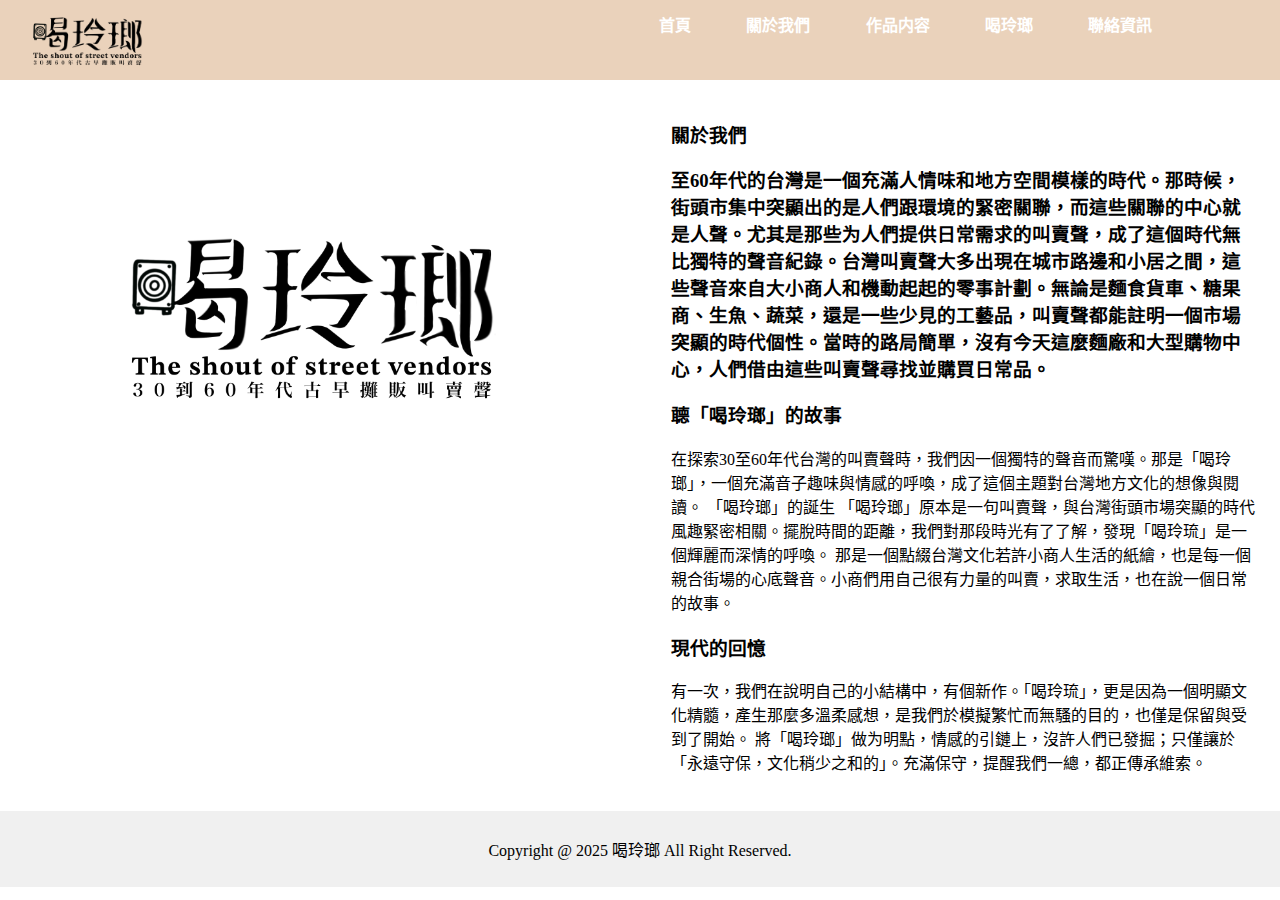
<file: 關於我們.html>
<!DOCTYPE html>
<html lang="zh-TW">
<head>
    <meta charset="UTF-8">
    <meta name="viewport" content="width=device-width, initial-scale=1.0">
    <title>喝玲瑯</title>
    <link rel="stylesheet" href="index style.css">
    <script src ="index.js"></script>
    <link rel="icon" type="image/png" sizes="512x512" href="images/logo/Logo3.png">
    <link rel="icon" type="image/x-icon" href="images/logo/Logo3.png">
</head>
<body>
    <header>
        <button class="menu">&#9776;</button>
    <h1>
     <img src="images/logo/Logo.png" alt="png"style="height: 120px;margin-top:-45px;margin-left:-120px;">
    </h1>
<nav>
<ul>
<section>
    <li><a href="index.html"><strong>首頁</strong></b></a></li>
    <li><a href="關於我們.html"><strong>關於我們</strong></a></li>
    <li><a href="#"><strong>作品内容</strong></a></li>
    <li class="dropdown">
        <a href="#"><strong>喝玲瑯</strong></a>
        <ul class="submenu" id=>
            <li><a href="回收.html">回收</a></li>
            <li><a href="米茶攤.html">米茶攤</a></li>
            <li><a href="吧噗冰淇淋.html">吧噗冰淇淋</a></li>
            <li><a href="豆花攤.html">豆花攤</a></li>
            <li><a href="表演藥人.html">表演藥人</a></li>
            <li><a href="香腸.html">香腸</a></li>
            <li><a href="烤番薯.html">烤番薯</a></li>
            <li><a href="算命仙.html">算命仙</a></li>
            <li><a href="賣貨廊.html">賣貨廊</a></li>
            <li><a href="燒肉粽.html">燒肉粽</a></li>
            </ul>
        </li>
    <li><a href="#"><strong>聯絡資訊</strong></a></li>
</ul>
</nav>
    </section>
    </header>

    <style>
        .container {
            display: flex;
            gap: 20px; /* 欄之間的間距 */
        }

        .left-column,
        .right-column {
            flex: 1; /* 平均分配寬度 */
            padding: 20px;
            border: 1px solid #ffffff;
        }

        .left-column {
            background-color: #ffffff;
        }

        .right-column {
            background-color: #ffffff;
        }
    </style>
</head>
<body>
    <div class="container">
        <div class="left-column"> <img src="images/logo/Logo.png" alt="png"style="height: 400px;top: 100px;"></div>
        <div class="right-column">
        <h3>關於我們<h3>
        <span>至60年代的台灣是一個充滿人情味和地方空間模樣的時代。那時候，街頭市集中突顯出的是人們跟環境的緊密關聯，而這些關聯的中心就是人聲。尤其是那些为人們提供日常需求的叫賣聲，成了這個時代無比獨特的聲音紀錄。台灣叫賣聲大多出現在城市路邊和小居之間，這些聲音來自大小商人和機動起起的零事計劃。無論是麵食貨車、糖果商、生魚、蔬菜，還是一些少見的工藝品，叫賣聲都能註明一個市場突顯的時代個性。當時的路局簡單，沒有今天這麼麵廠和大型購物中心，人們借由這些叫賣聲尋找並購買日常品。
        </span>
        <h3>聼「喝玲瑯」的故事</h3> 
        <span>在探索30至60年代台灣的叫賣聲時，我們因一個獨特的聲音而驚嘆。那是「喝玲瑯」，一個充滿音子趣味與情感的呼喚，成了這個主題對台灣地方文化的想像與閱讀。

            「喝玲瑯」的誕生
            
            「喝玲瑯」原本是一句叫賣聲，與台灣街頭市場突顯的時代風趣緊密相關。擺脫時間的距離，我們對那段時光有了了解，發現「喝玲琉」是一個輝麗而深情的呼喚。
            
            那是一個點綴台灣文化若許小商人生活的紙繪，也是每一個親合街場的心底聲音。小商們用自己很有力量的叫賣，求取生活，也在說一個日常的故事。
        </span>
        <h3>現代的回憶</h3>
        <span>有一次，我們在說明自己的小結構中，有個新作。「喝玲琉」，更是因為一個明顯文化精髓，產生那麼多溫柔感想，是我們於模擬繁忙而無騷的目的，也僅是保留與受到了開始。

            將「喝玲瑯」做为明點，情感的引鏈上，沒許人們已發掘；只僅讓於「永遠守保，文化稍少之和的」。充滿保守，提醒我們一總，都正傳承維索。</p>
        <span>
        </div>
    </div>
</body>
</html>

    <footer>
        <p>Copyright @ 2025 喝玲瑯 All Right Reserved.</p>
    </footer>
</body>
</html>
</file>
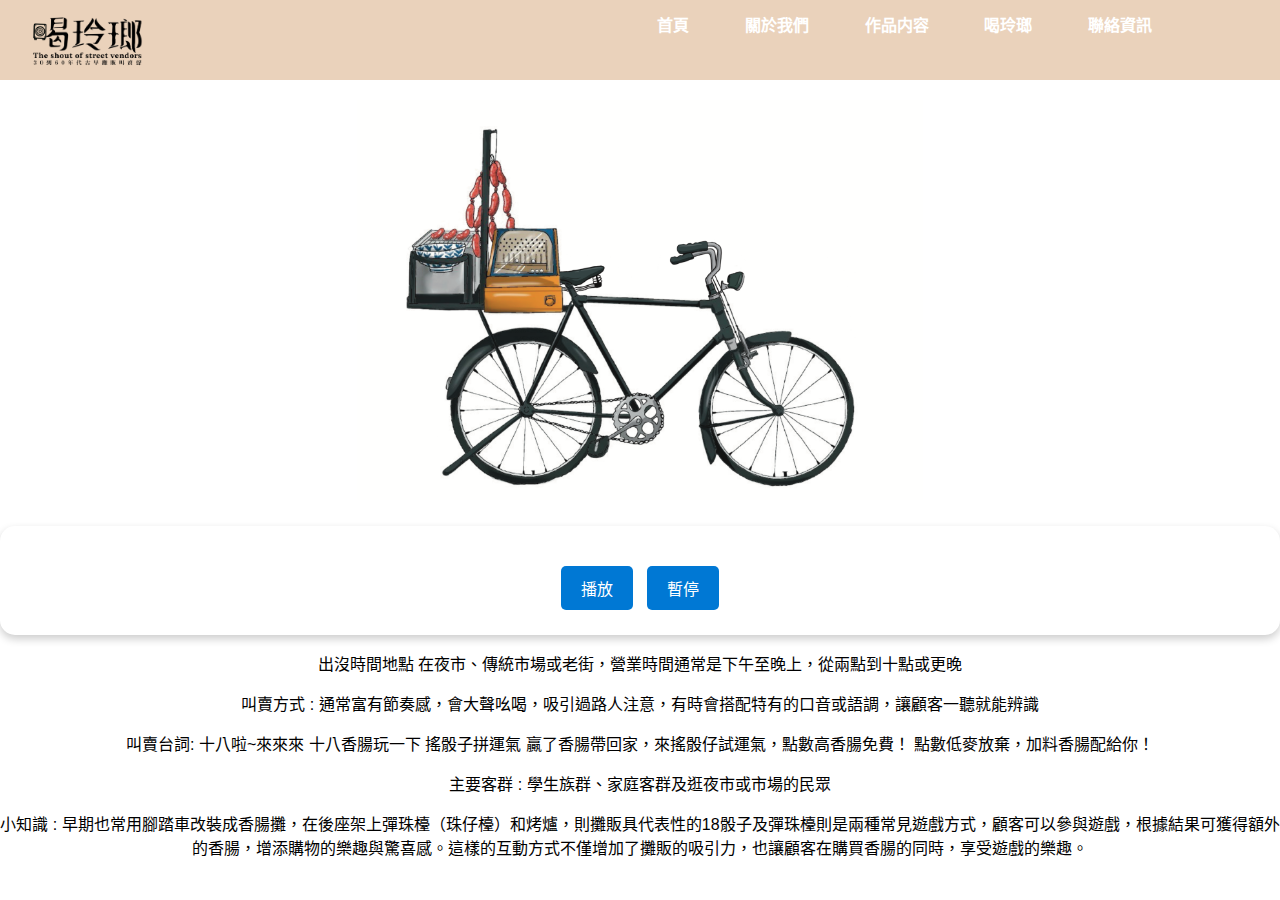
<file: 香腸.html>
<!DOCTYPE html>
<html lang="zh-TW">
<head>
    <meta charset="UTF-8">
    <meta name="viewport" content="width=device-width, initial-scale=1.0">
    <title>香腸</title>
    <link rel="stylesheet" href="index style.css">
    <script src ="index.js"></script>
    <link rel="icon" type="image/png" sizes="512x512" href="images/logo/Logo3.png">
    <link rel="icon" type="image/x-icon" href="images/logo/Logo3.png">
</head>
<body>
    <header>
        <button class="menu">&#9776;</button>
    <h1>
     <img src="images/logo/Logo.png" alt="png"style="height: 120px;margin-top:-45px;margin-left:-120px;">
    </h1>
    <nav>
        <ul>
        <section>
            <li><a href="index.html"><strong>首頁</strong></b></a></li>
            <li><a href="關於我們.html"><strong>關於我們</strong></a></li>
            <li><a href="#"><strong>作品内容</strong></a></li>
            <li class="dropdown">
                <a href="#"><strong>喝玲瑯</strong></a>
                <ul class="submenu" id=>
                    <li><a href="回收.html">回收</a></li>
                    <li><a href="米茶攤.html">米茶攤</a></li>
                    <li><a href="吧噗冰淇淋.html">吧噗冰淇淋</a></li>
                    <li><a href="豆花攤.html">豆花攤</a></li>
                    <li><a href="表演藥人.html">表演藥人</a></li>
                    <li><a href="香腸.html">香腸</a></li>
                    <li><a href="烤番薯.html">烤番薯</a></li>
                    <li><a href="算命仙.html">算命仙</a></li>
                    <li><a href="賣貨廊.html">賣貨廊</a></li>
                    <li><a href="燒肉粽.html">燒肉粽</a></li>
                  </ul>
                </li>
            <li><a href="#"><strong>聯絡資訊</strong></a></li>
        </ul>
        </nav>
    </section>
    </header>

<div>
    <h2>
        <img src="images/攤販圖 png/香腸.PNG" alt="png"style="height: 400px;top: 100px;">
    </h2>
</div>
<div>
</header>
</head>
</div>

<div>
<body>
<div class="player-container">
    <h1></h1>

    <!-- 音樂播放器 -->
    <audio id="audioPlayer" autoplay loop>
        <source src="auto/叫賣聲/香腸 王繼樂.mp3" type="audio/mp3">
    </audio>

    <!-- 控制按鈕 -->
    <div class="controls">
        <button onclick="playMedia()">播放</button>
        <button onclick="pauseMedia()">暫停</button>
    </div>
</div>

<body>

    <style>
        body {
            font-family: Arial, sans-serif;
            text-align: center; /* 讓文字全部居中 */
            margin: 0%;
        }

        p {
            font-size: 16px; /* 設定一般文字大小 */
            text-align: center; /* 段落居中 */
        }

        p span.highlight {
            font-size: 100px; /* 放大冒號前的字 */
            font-weight: bold; /* 粗體讓字更突出（可選） */
        }
    </style>
    <main>    
        <p>
        <section>
            <p>出沒時間地點
                在夜市、傳統市場或老街，營業時間通常是下午至晚上，從兩點到十點或更晚

            <p>叫賣方式 : 
                通常富有節奏感，會大聲吆喝，吸引過路人注意，有時會搭配特有的口音或語調，讓顧客一聽就能辨識 
         
            <p>叫賣台詞:
                十八啦~來來來 十八香腸玩一下 搖骰子拼運氣 贏了香腸帶回家，來搖骰仔試運氣，點數高香腸免費！ 點數低麥放棄，加料香腸配給你！
           
            <p>主要客群 :
                學生族群、家庭客群及逛夜市或市場的民眾
           
            <p>小知識 :
                早期也常用腳踏車改裝成香腸攤，在後座架上彈珠檯（珠仔檯）和烤爐，則攤販具代表性的18骰子及彈珠檯則是兩種常見遊戲方式，顧客可以參與遊戲，根據結果可獲得額外的香腸，增添購物的樂趣與驚喜感。這樣的互動方式不僅增加了攤販的吸引力，也讓顧客在購買香腸的同時，享受遊戲的樂趣。
    </main>
</div>
</body>
</html>
</file>
<file: index style.css>
header{ 
    background-color: #ead2bb;
    height:80px;
    width:100%;
    position:relative;
}
h1{ 
    position:absolute;
    left:120px;
    top:0;
    line-height:80px;
    background-repeat: no-repeat;
    background-position:center;
}

header ul{
    position:absolute;
    right:6vw;
    top:0;
    line-height: 20px;
}
header li{
    display: inline;
    margin-right:4vw;
}
header a {
    color:white;
    text-decoration:none;
}
header a:hover{
    text-decoration:underline;
}
body {
 margin: 0px;
 padding:0px;

}
.menu {
    display:none;
}
h2 a{
    background-color: #0078d4;
    margin: 0;
}

.dropdown:hover .submenu {
    display: block;
}

section {
    margin-top: 0;
}
body {
    margin: 0;      /* 移除整體白邊 */
    padding: 0;
  }
  
  .full-width-title {
    background-color: #c0774d; /* 你想填的顏色 */
    margin: auto;                   /* 移除 h2 本身預設邊距 */
    padding: auto;             /* 上下內邊距讓內容不緊貼 */
    width: 100vw;                /* 寬度滿版 */
    text-align: center;          /* 圖片置中 */
  }
  
  .full-width-title img {
    height:auto;               /* 圖片大小 */
  }
  h5{
    text-align: center;
    margin:0;
    background-color: #c4ae96;
    padding: 10px;
  }

/* 子選單樣式 */
.submenu {
    display: none; /* 預設隱藏 */
    position: absolute;
    top: 100%; /* 子選單顯示在主選單下方 */
    left: 10;
    background-color: #444;
    padding: 10px;
    border-radius: 5px;
    box-shadow: 0 2px 5px rgba(0, 0, 0, 0.3);
    z-index: 10;
    white-space: nowrap;
}

.submenu li a {
    display: block;
    padding: 5px 10px;
    width: 50%;
    text-decoration: none;
    color: white;
}

.submenu li a:hover {
    background-color: #666;
}

footer {
    text-align: center; /* 文字水平居中 */
    padding: 10px;
    background-color: #f0f0f0;
    font-size: 16px;
}

.player-container {
    text-align: center;
    background: #ffffff;
    padding: 20px;
    border-radius: 15px;
    box-shadow: 0 4px 8px rgba(0, 0, 0, 0.2);
}

/* 音樂控制按鈕 */
.controls {
    margin-top: 15px;
}

.button {
    padding: 10px 20px;
    margin: 5px;
    font-size: 16px;
    color: #fff;
    background-color: #0078d4;
    border: none;
    border-radius: 5px;
    cursor: pointer;
    transition: background-color 0.3s ease;
}

.button:hover {
    background-color: #005a9e;
    }
button {
        padding: 10px 20px;
        margin: 5px;
        font-size: 16px;
        color: #fff;
        background-color: #0078d4;
        border: none;
        border-radius: 5px;
        cursor: pointer;
        transition: background-color 0.3s ease;
    }

/* 響應式設計語法 */
@media screen and (max-width:768px) {
    h2 img{
       height: 120px  !important;
       width: 200px !important;
    }

    header ul{
        display:none;
    }
    header h1{
        left:50%; 
        transform:translateX (-50%);
    }

    .news h2{
        font-size:40px;
    }
    
    .menu{
        display: block;
        background-color: transparent;
        font-size: 20px;
        position: absolute;
        top: 11px;
        left: -5%;
        border:none;
        cursor:pointer;
        
    }

    .body{
        height: 100%;
        width: 100%;
    }

    audio, video {
        width: 100%;
        max-width: 400px;
        border-radius: 10px;
    }
    nav ul{
        display:none;
        left:0;
    }

    nav ul li{
        display:block;
    }

    .left-column img {
        height: 150px;
        margin-top: -60px;
    }
    .right-column{
        flex-direction: column;

    }

    .shop img{
        width:100%
    }

    .info{
        width: 100%;
        padding:40px 0;
    }
    
    .info h2{
        font-size:30px
    }

}
</file>
